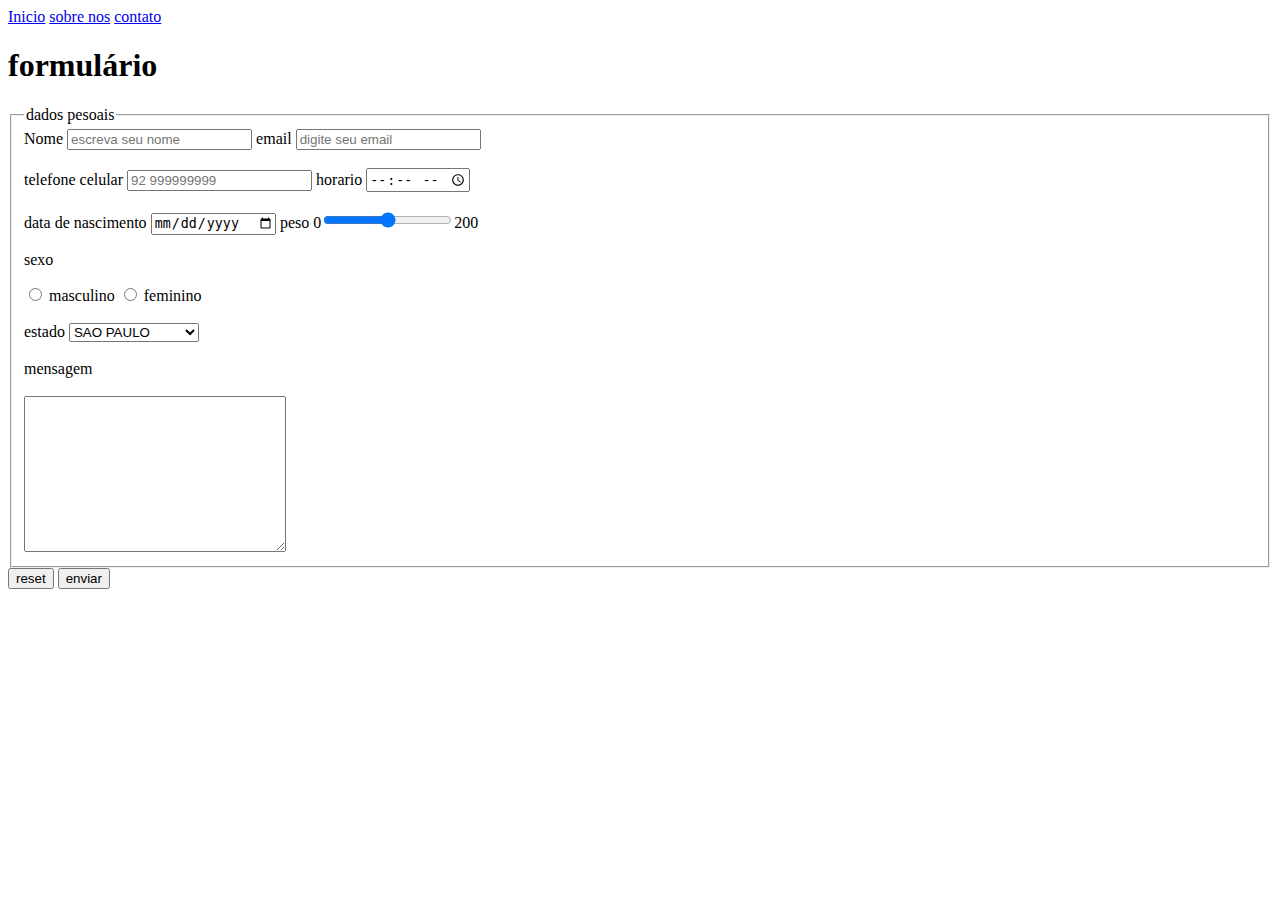
<file: aula 10/index.html>
<!DOCTYPE html>
<html lang="pt-br">
<head>

    <meta charset="UTF-8">
    <meta http-equiv="X-UA-Compatible" content="IE=edge">
    <meta name="viewport" content="width=device-width, initial-scale=1.0">
    <title>Document</title>
    <link rel="shortcut icon" href="imagens/favicon.ico" type="image/x-icon">

   </head>
<body>

    <a href="index.html">Inicio</a>
    <a href="index2.html">sobre nos</a>
    <a href="contato.html">contato</a>
    
    <h1>formulário</h1>

    <fieldset>
        <legend>dados pesoais</legend>
    <form action="" method="post"></form>
    <label for="nome">Nome</label>
    <input type="text" name="nome" id="nome" placeholder="escreva seu nome">
    <label for="email">email</label>
    <input type="email" name="email" id="email" placeholder="digite seu email" required>
    <br><br><label for="fone">telefone celular
    <input type="tel" name="fone" id="fone" required pattern="[0-9]{2} [0-9]{5}-[0-9]{4}"placeholder="92 999999999" >
    </label>
    <label for="hora">horario</label>
    <input type="time" name="hora" id="hora" required>
    <br><br><label for="data">data de nascimento</label>
    <input type="date" name="data" id="data" required>
    <label for="peso">peso</label>
     0<input type="range" name="peso" id="peso" min="0" max="200">200
     <p>sexo</p>
     <input type="radio" name="sexo" id="sexo-m" value="masculino">
     <label for="sexo-m">masculino</label>
     <input type="radio" name="sexo" id="sexo-f" value="feminino">
     <label for="sexo-f">feminino</label>
     <br><br>

     <label for="estado">estado</label>
     <select name="estado" id="estado">
     <option value="sp">SAO PAULO</option>
     <option value="AM">AMAZONAS</option>
     <option value="RJ">RIO DE JANEIRO</option>
     <option value="pA">PARA</option>
    </select>
    <BR><BR>
        <label for="msg">mensagem</label>
        <br><br>
        <textarea name="msg" id="msg" cols="30" rows="10"></textarea>
    </fieldset>

    <input type="reset" value="reset">
    <input type="submit" value="enviar">
    

</body>
</html>
</file>
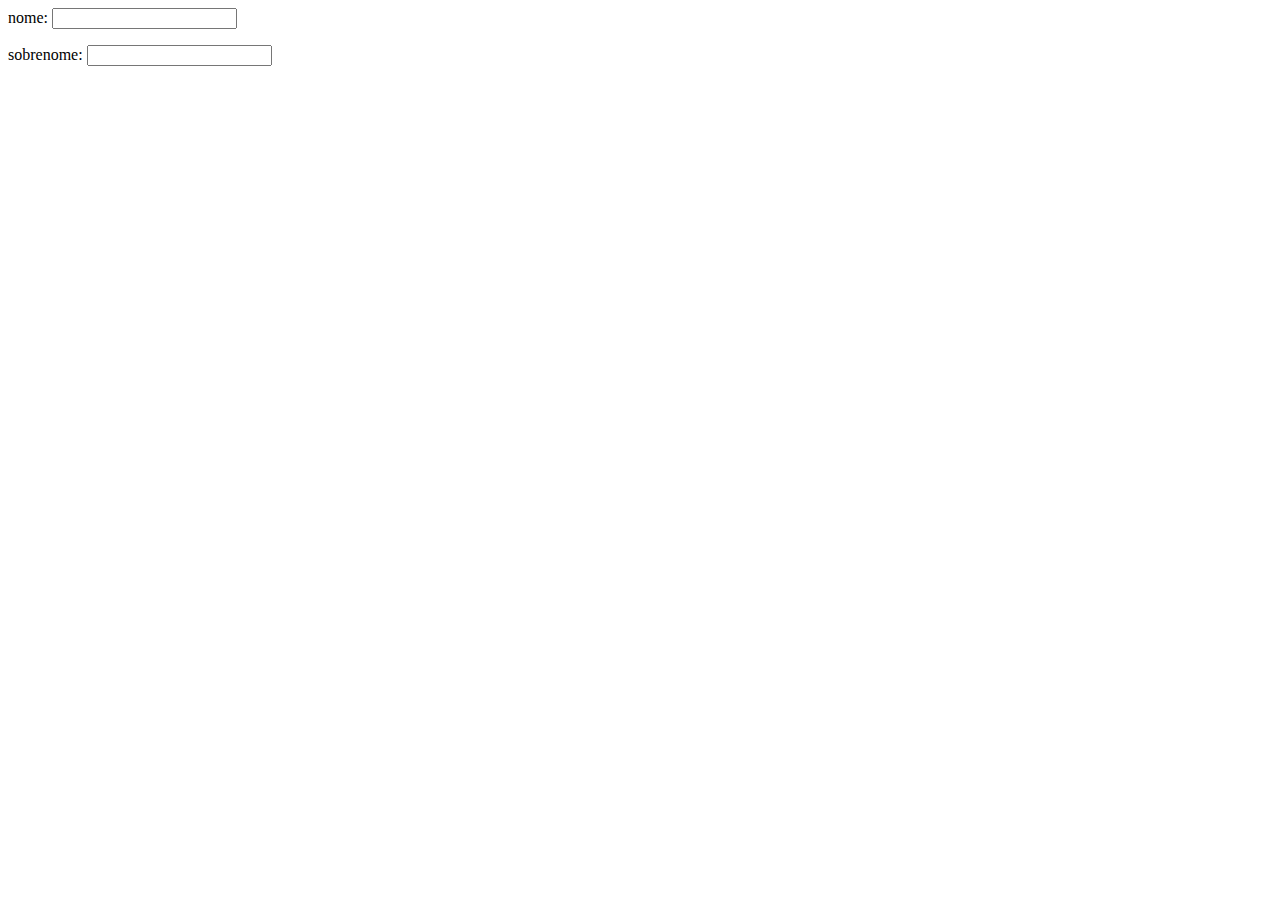
<file: aula6/index.html>
<html lang="ept-br">
<head>
    <meta charset="UTF-8">
    
    <title>formulariot</title>
</head>
<body>

<form class="" action="" method="get">
<p>nome: <input type="text" class="nome"></p>
<p>sobrenome: <input type=text class = so




    
</body>
</html
</file>
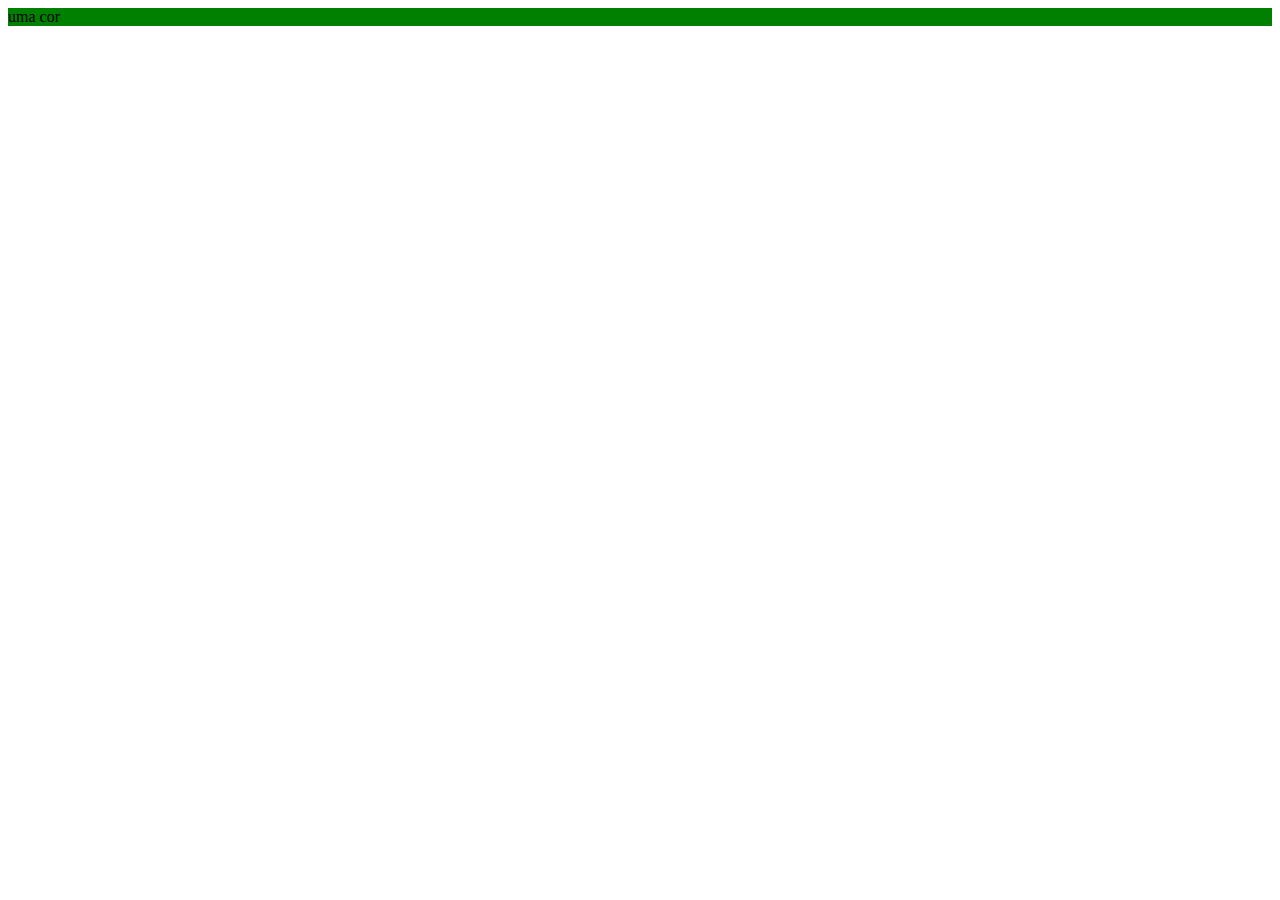
<file: aula8/index.html>
<!DOCTYPE html>
<html lang="en">
<head>
    <meta charset="UTF-8">
    <meta http-equiv="X-UA-Compatible" content="IE=edge">
    <meta name="viewport" content="width=device-width, initial-scale=1.0">
    <link rel="stylesheet" href="style.css">
    <title>minha pagina</title>

    <div class="um">uma cor</div>

    
    


</body>
</html>
</file>
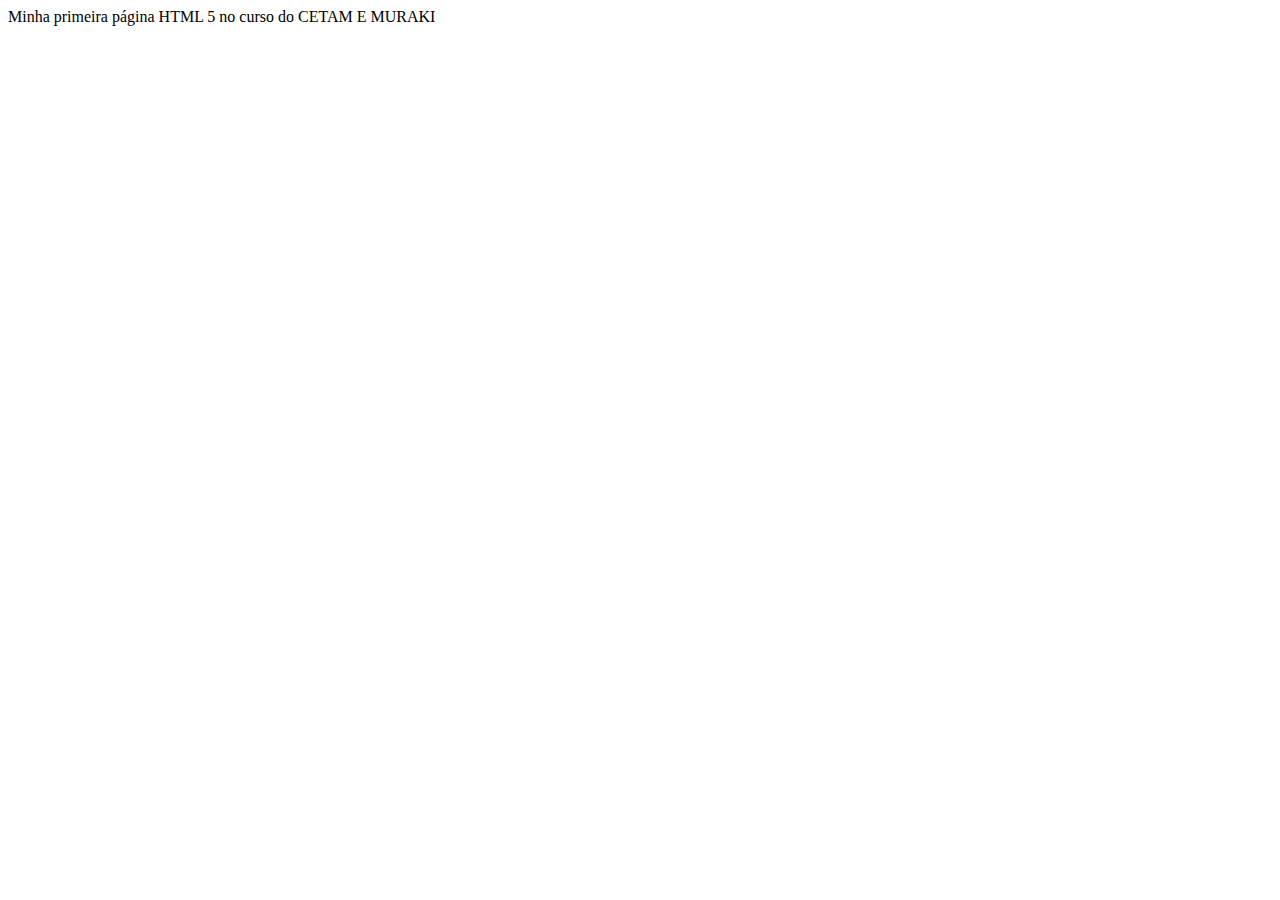
<file: curso html/index.html>
<!DOCTYPE html>
<html lang="pt-br">
<head>
    <meta charset="UTF-8">
    <meta http-equiv="X-UA-Compatible" content="IE=edge">
    <meta name="viewport" content="width=device-width, initial-scale=1.0">
    <title>Document</title>
</head>
<body>
Minha primeira página HTML 5 no curso do CETAM E MURAKI
</body>
</html>
</file>
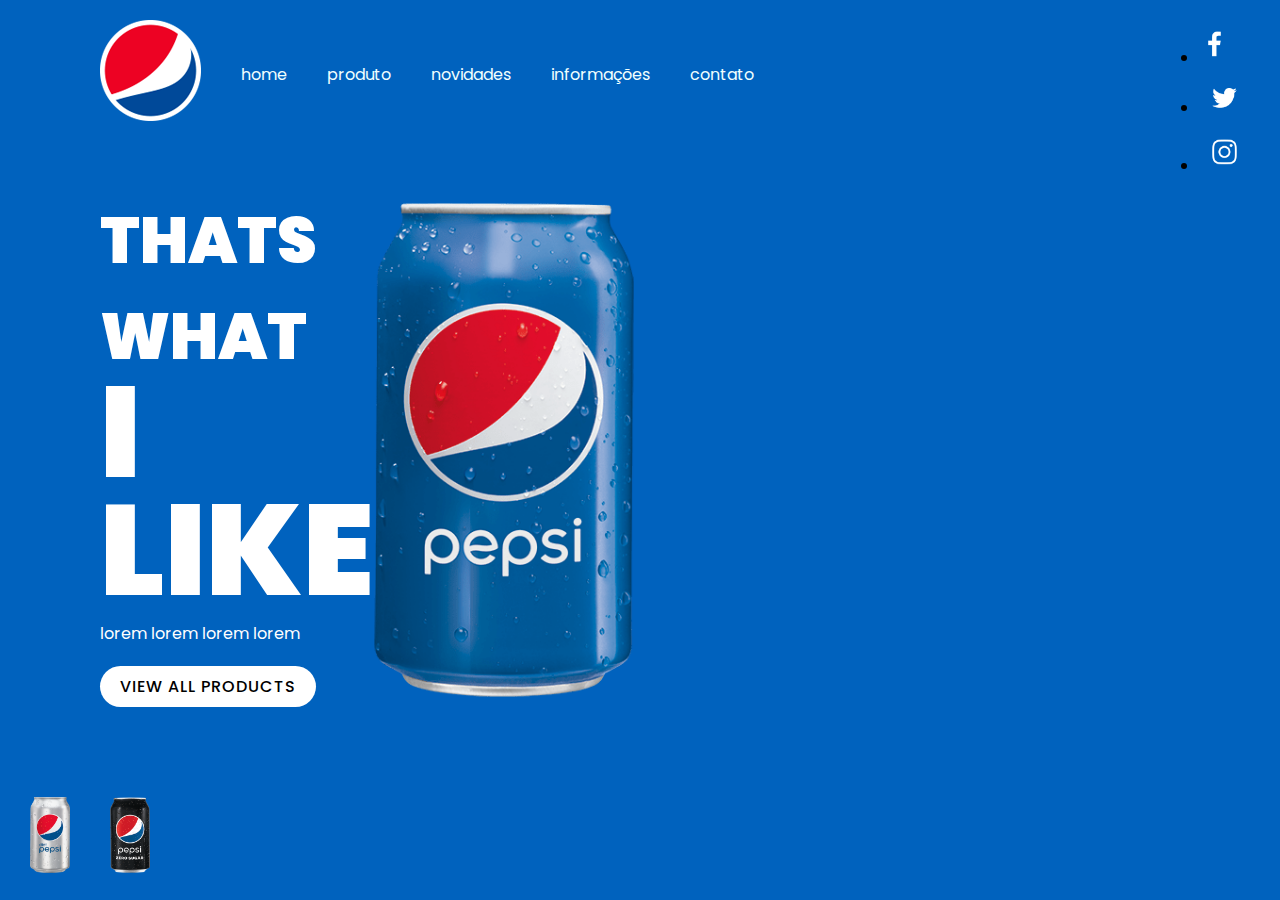
<file: lang page/index.html>
<!DOCTYPE html>
<html lang="en">
<head>
    <meta charset="UTF-8">
    <meta http-equiv="X-UA-Compatible" content="IE=edge">
    <meta name="viewport" content="width=device-width, initial-scale=1.0">
    <title>lange page</title>
    <link rel="stylesheet" href="style.css">
</head>
<body>
 <section class="sec"><!--comeco sessao-->

    <header> <!--inicio header-->

        <a href=""> <img src="imagens/logo.png" alt=""> </a>
        <ul>
            <li><a href="#">home</a></li>
            <li><a href="#">produto</a></li>
            <li><a href="#">novidades</a></li>
            <li><a href="#">informações</a></li>
            <li><a href="#">contato</a></li>
        </ul>

    </header>

    <div class="content">
        <div class="textbox">
            <h2>thats what<br><span>i like</span></h2>
            <p>lorem lorem lorem lorem</p>
            <a href="#">view all products</a>

        </div>

        <div class="imgbox">
            <img src="imagens/pepsi001.png" alt="" class="pepsi">

        </div>

    </div>
      <ul class="thumb"><!--inicio thumb-->
          <li><img src="imagens/pepsi001.png" onclick="imgSlider('imagens/pepsi001.png');changeBgcolor('#0062be')"></li>
          <li><img src="imagens/pepsi002.png" onclick="imgSlider('imagens/pepsi002.png');changeBgcolor('#0062be')"></li>
          <li><img src="imagens/pepsi003.png" onclick="imgSlider('imagens/pepsi003.png');changeBgcolor('#0062be')"></li>

      </ul><!--fim thumb-->

      <ul class="sci"> <!--inicio sci-->
          <li><a href="#"><img src="imagens/facebook.png" alt=""></a></li>
          <li><a href="#"><img src="imagens/twitter.png" alt=""></a></li>
          <li><a href="#"><img src="imagens/instagram.png" alt=""></a></li>

      </ul><!--fim sci-->
    
     

 </section><!--fim sessao-->

 <script>
    function imgSlider(anything){
        document.querySelector('.pepsi').src = anything
    }
    function changeBgcolor(color){
        const sec = document.querySelector('.sec');
        sec.style.background
    }

 </script>
    
</body>
</html>
</file>
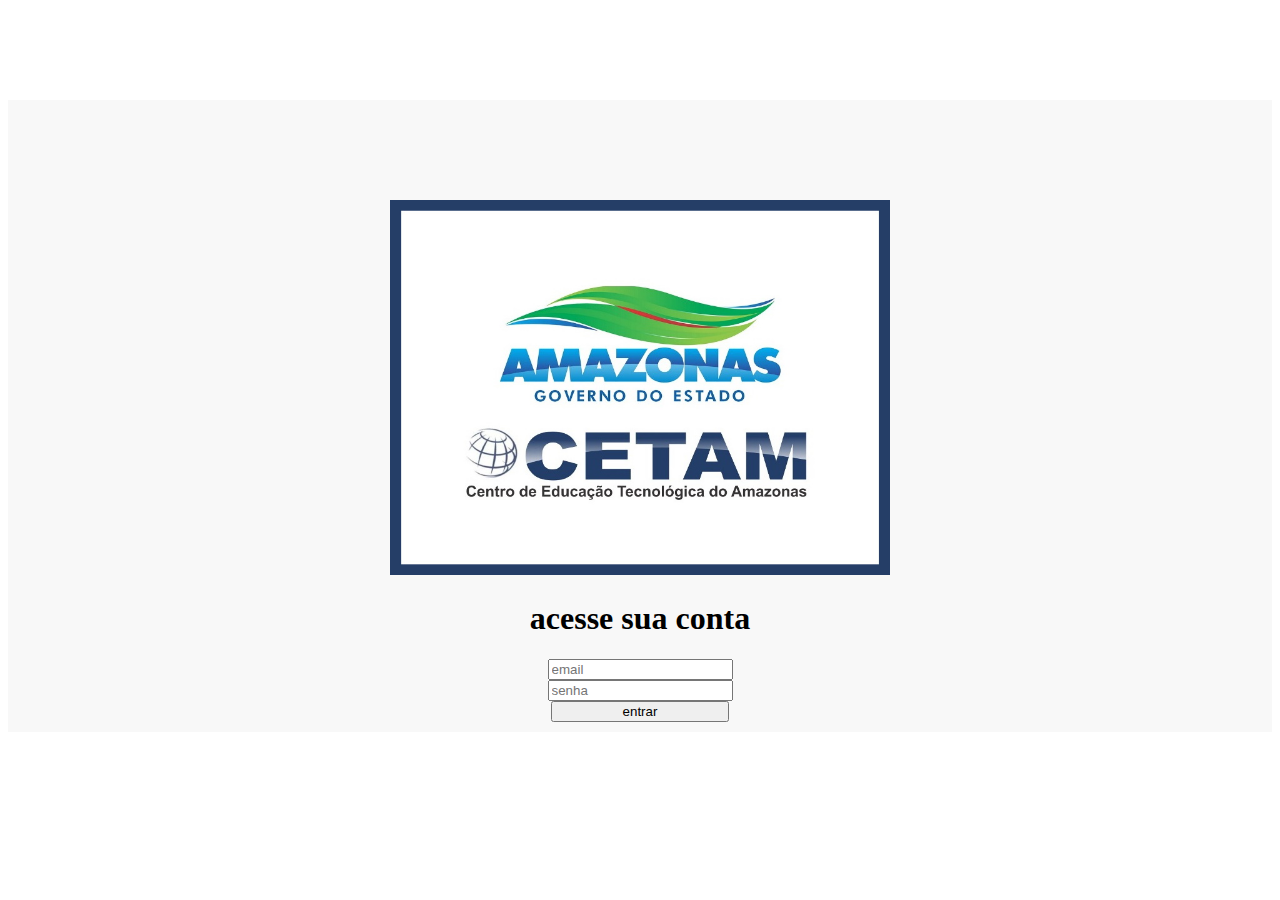
<file: aula 10/exercicio 1/index.html>
<!DOCTYPE html>
<html lang="en">
<head>
    <meta charset="UTF-8">
    <meta http-equiv="X-UA-Compatible" content="IE=edge">
    <meta name="viewport" content="width=device-width, initial-scale=1.0">
    <link rel="stylesheet" href="/aula 10/exercicio 1/style.css">
    <title>cetam</title>

    <div class="principal">
    <img src="/aula 10/exercicio 1/CETAM-2022-.jpg" alt="" width="500px">

    <h1>acesse sua conta</h1>

    
        <form action="" method="post"></form>
       
        <input type="texto" placeholder="email" name="email" id="Email">
        <br>
        <input type="password" placeholder="senha" name="senha" id="Senha">
        <br>
        <button>entrar</button>

        </div>
        
 


    
</head>
<body>
    
</body>
</html>
</file>
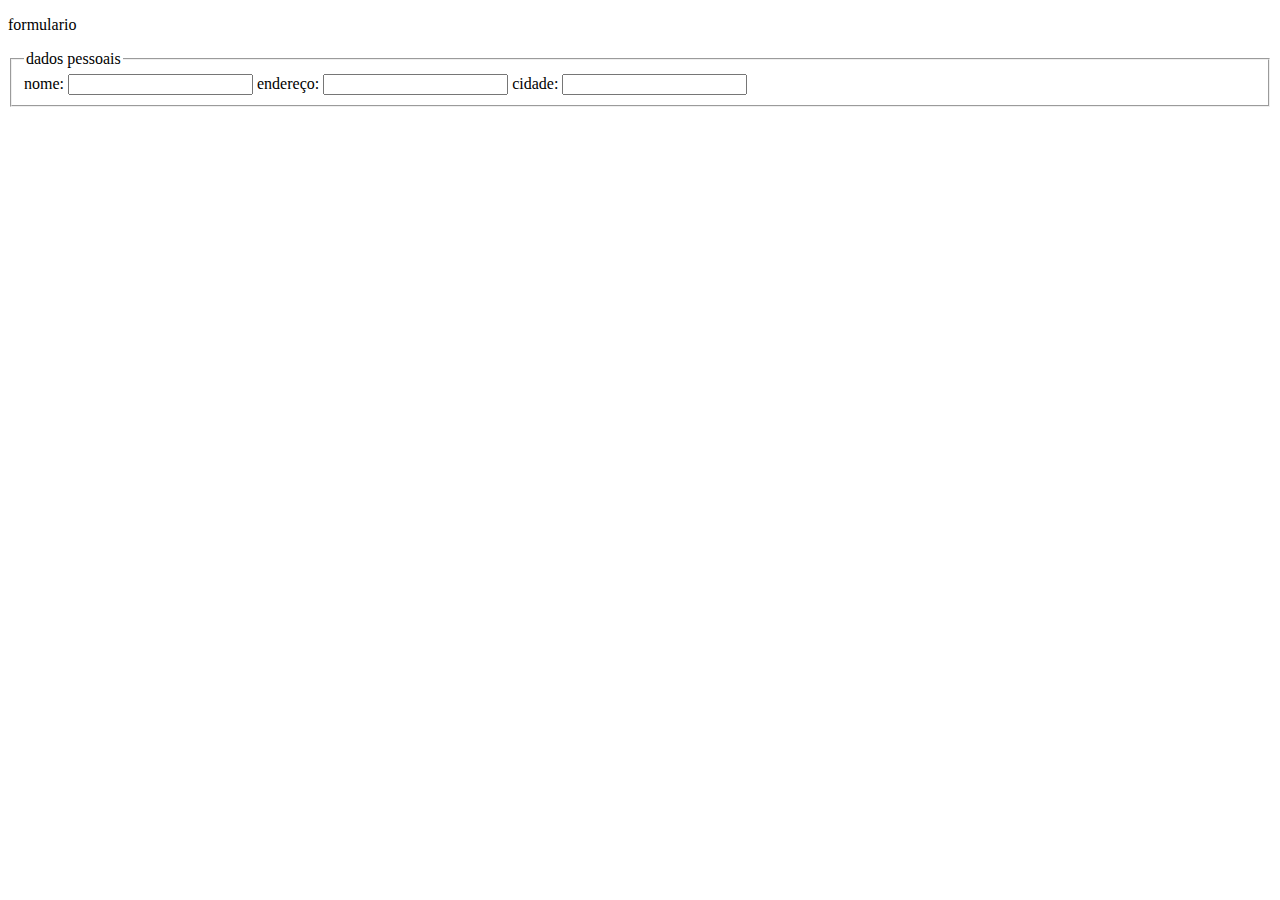
<file: aula 10/imagens/exercicio/index.html>
<!DOCTYPE html>
<html lang="en">
<head>
    <meta charset="UTF-8">
    <meta http-equiv="X-UA-Compatible" content="IE=edge">
    <meta name="viewport" content="width=device-width, initial-scale=1.0">
    <title>formulario basico</title>
</head>
<body>
    <form>
        <p>formulario</p>
        <fieldset>
            <legend>dados pessoais</legend>
            nome: <input type="text" name="nome">
            endereço: <input type="text" name="">
            cidade: <input type="text" name="">
        </fieldset>
</body>
</html>
</file>
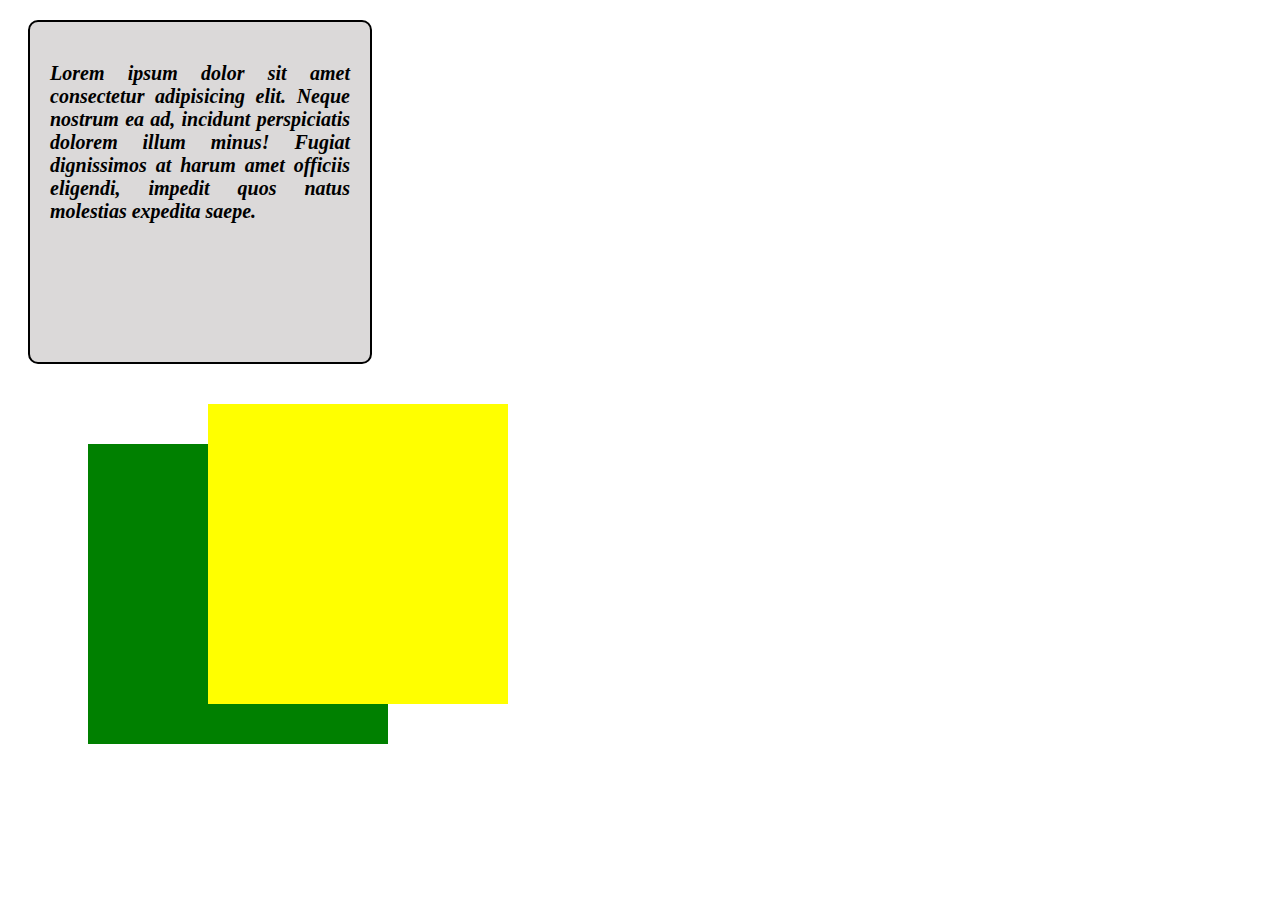
<file: aula 10/border.html>
<!DOCTYPE html>
<html lang="en">
<head>
    <meta charset="UTF-8">
    <meta http-equiv="X-UA-Compatible" content="IE=edge">
    <meta name="viewport" content="width=device-width, initial-scale=1.0">
    <title>Document</title>
    <style>
        h1{ 
            border-radius: 10px;
            border: 2px solid black;
            padding: 20px;
            background: rgb(219, 217, 217);
            height: 300px;
            width: 300px;
            margin: 20px 20px 20px 20px;
            text-align: center;
        }

        p{
            text-align: justify;
            font-size: 20px;
            font-style: italic;
            font-weight: bold;
           /*direction: ltr;
            letter-spacing:6px;
            word-spacing:9px ;*/

        }

        .bloco{
            width: 300px;
            height: 300px;
            background: yellow;
            margin: 20px 200px;
            float: left; 
            position: absolute;
            display: static;
            z-index: 0;
               
        }

        .bloco2{
            width: 300px;
            height: 300px;
            background: green;
            margin: 80px ;
            position: static;
            z-index: 1;

        }

    </style>
</head>
<body>
    <h1>
        <p>Lorem ipsum dolor sit amet consectetur adipisicing elit. Neque nostrum ea ad, incidunt perspiciatis dolorem illum minus! Fugiat dignissimos at harum amet officiis eligendi, impedit quos natus molestias expedita saepe.</p>
    
    </h1>


    


    <div class="bloco"></div>
    <div class="bloco2"></div>
    <div class="bloco3"></div>


</body>






</html>
</file>
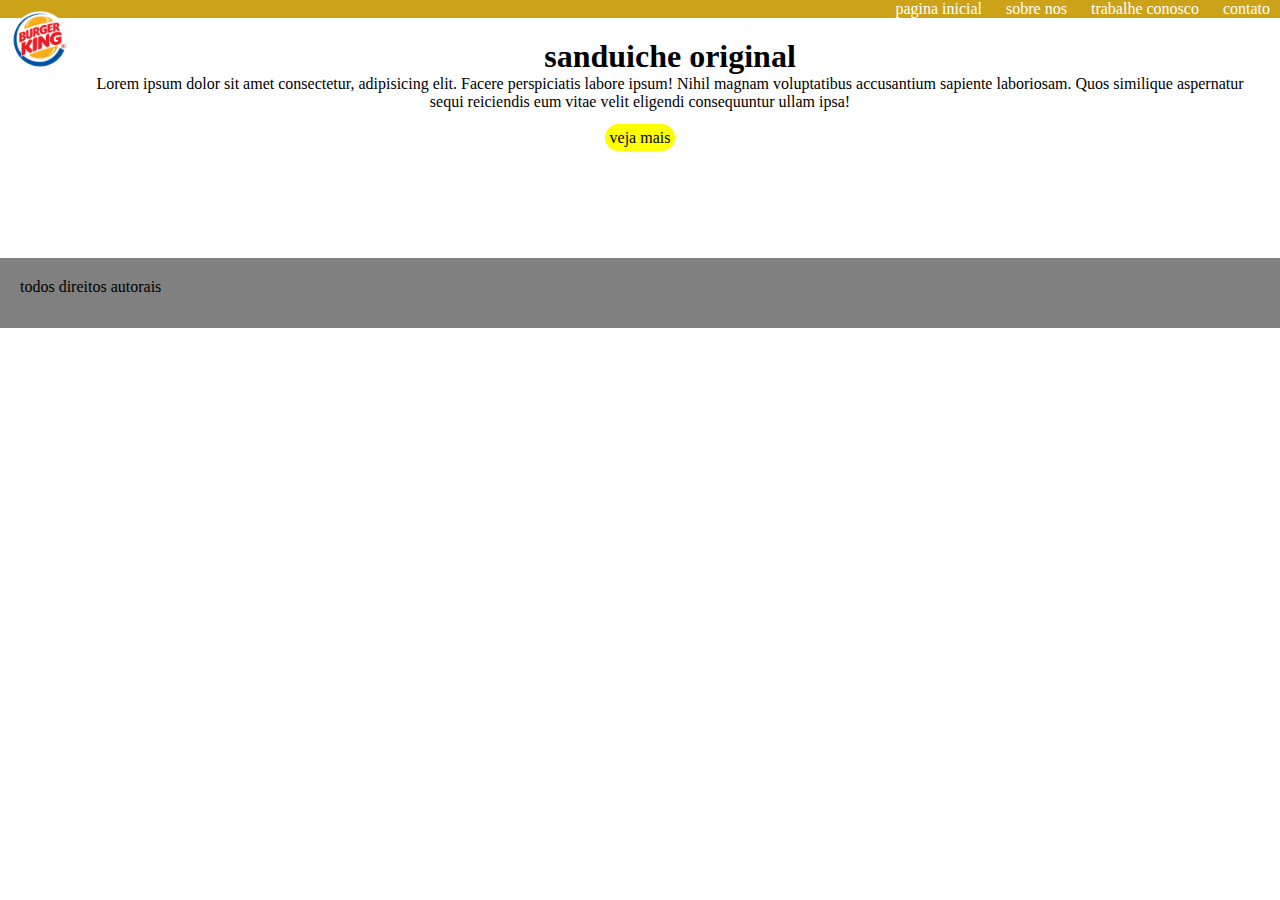
<file: aula/aula14/menu.html>
<!DOCTYPE html>
<html lang="en">
<head>
    <meta charset="UTF-8">
    <meta http-equiv="X-UA-Compatible" content="IE=edge">
    <meta name="viewport" content="width=device-width, initial-scale=1.0">
    <link rel="stylesheet" href="style_menu.css ">
    <title>Document</title>
</head>
<body>

    <!--cabeçario header-->
    <header class="menu">
        <img src="img/burger-king-logo-0-1536x1536.png" alt="">
        <a href="">pagina inicial</a>
        <a href="">sobre nos</a>
        <a href="">trabalhe conosco</a>
        <a href="">contato</a>

    </header> <!--fim header-->

    <!-- inicio seção-->
    <section class="secao">

        <h1>sanduiche original</h1>
        <p>Lorem ipsum dolor sit amet consectetur, adipisicing elit. Facere perspiciatis labore ipsum! Nihil magnam voluptatibus accusantium sapiente laboriosam. Quos similique aspernatur sequi reiciendis eum vitae velit eligendi consequuntur ullam ipsa!</p>
       <br>
        <span class="botao">veja mais</span>
    </section>
    <!--fim da seçao-->  
    
    <footer class="rodape">

        <p>todos direitos autorais</p>

    </footer>
    


    
</body>
</html>
</file>
<file: aula8/style.css>
div{
    background: green;
}
</file>
<file: lang page/style.css>
@import url('https://fonts.googleapis.com/css?family=Poppins:200,300,400,500,600,700,800,900&display=swap');


*
{
    margin: 0;
    padding: 0;
    box-sizing: border-box;
    font-family: 'Poppins', sans-serif;
}

section{
    position: relative;
    width: 100%;
    min-height: 100vh;
    padding: 100px;
    display: flex;
    justify-content: space-between;
    background: #0062be;
    transition: 0.5s;
}

header{
    position: absolute;
    left: 0;
    top: 0;
    width: 100px;
    padding: 20px 100px;
    display: flex;
    justify-content: space-between;
    align-items: center;

}

header.log{
    position: relative;
    max-width: 80px;

}

header ul{
    position: relative;
    display: flex;
}

header ul li{
    list-style: none;
}

header ul li a{
    display: inline-block;
    color: azure;
    font-weight: 400px ;
    margin-left: 40px;
    text-decoration: none;


}

header ul li a:hover{
    color: #be19;
}

.content{
    position: relative;
    width: 100px;
    display: flex;
    justify-content: space-between;
    align-items: center;

}
.content .textbox{
    position: relative ;
    max-width: 600px;

}

.content .textbox h2{
    color: #fff;
    font-size: 4em;
    line-height: 1.5em;
    font-weight: 900;
    text-transform: uppercase;


}
.content .textbox h2 span{
    font-size: 2em;

}

.content .textbox p{
    color: #fff;
}

.content .textbox a{ 
    display: inline-block;
    margin-top: 20px;
    padding: 8px 20px;
    background: #fff;
    color: black;
    border-radius: 40px;
    font-weight: 500;
    letter-spacing: 1px;
    text-decoration: none;
    text-transform: uppercase;


}

.content .imgbox{
    width: 600px;
    display: flex;
    padding-right: 50px;
    justify-content: flex-end;


}

.content .imgbox img{
    max-width: 260px;
}

.thumb{
    position: absolute;
    left: 50px;
    bottom: 20px;
    transform: translateX(-50%);
    display: flex;
}

.thumb li{
    list-style: none;
    display: inline-block;
    margin: 0 20px;
    cursor: pointer;
    transition: 0.5s;

}

.thumb li:hover{
    transform: translateX(-15px);
    justify-content: center;
    align-items: center;
    flex-direction: column;

}
.thumb li img{
    max-width: 40px;

}

.sci{
    position: absolute;
    top: 505;
    right: 30px;
    transform: translateY(-50%);
    justify-content: center;
    align-items: center;
    flex-direction: column;
}

.sci li a {
    display: inline-block;
    filter: invert(1);
    margin: 5px;
    transform: scale(0.6);

}

.sci li:hover{
    color: #00be19;
}
</file>
<file: aula 10/exercicio 1/style.css>
.principal{
    text-align: center;
    margin-top: 100px;
    background-color: rgb(248, 248, 248);
    padding-top: 100px;
    padding-bottom: 10px;


    
}

button{
    width: 178px;
}
</file>
<file: aula/aula14/style_menu.css>
*{ margin: 0;
    padding: 0;

}
img{
    display: inline;
    height: 80px;
    float: left;
    position: initial;
    left: 50px;

}


.menu{
    background-color: rgb(204, 162, 25);
    text-align: right;
    padding: 20 px;


}

a{
    padding: 10px;
    text-decoration: none;
    color: white

    
}
a:hover{
    color: blue;
    background: white;
    border-radius: 20px;
    


}

.secao{
    text-align: center;
    padding: 20px;
    height: 200px;
}

.secao h1{
    text-align: center;
}

.botao{
    text-align: center;
    border-radius: 20px;
    border-radius: 50px blue;
    background: yellow;
    padding: 5px;
}

.botao:hover{
    color: rgb(195, 0, 255);

}

.rodape{
    padding: 20px;
    height: 30px;
    background: gray;
}

.rodape p{
    
}
</file>
